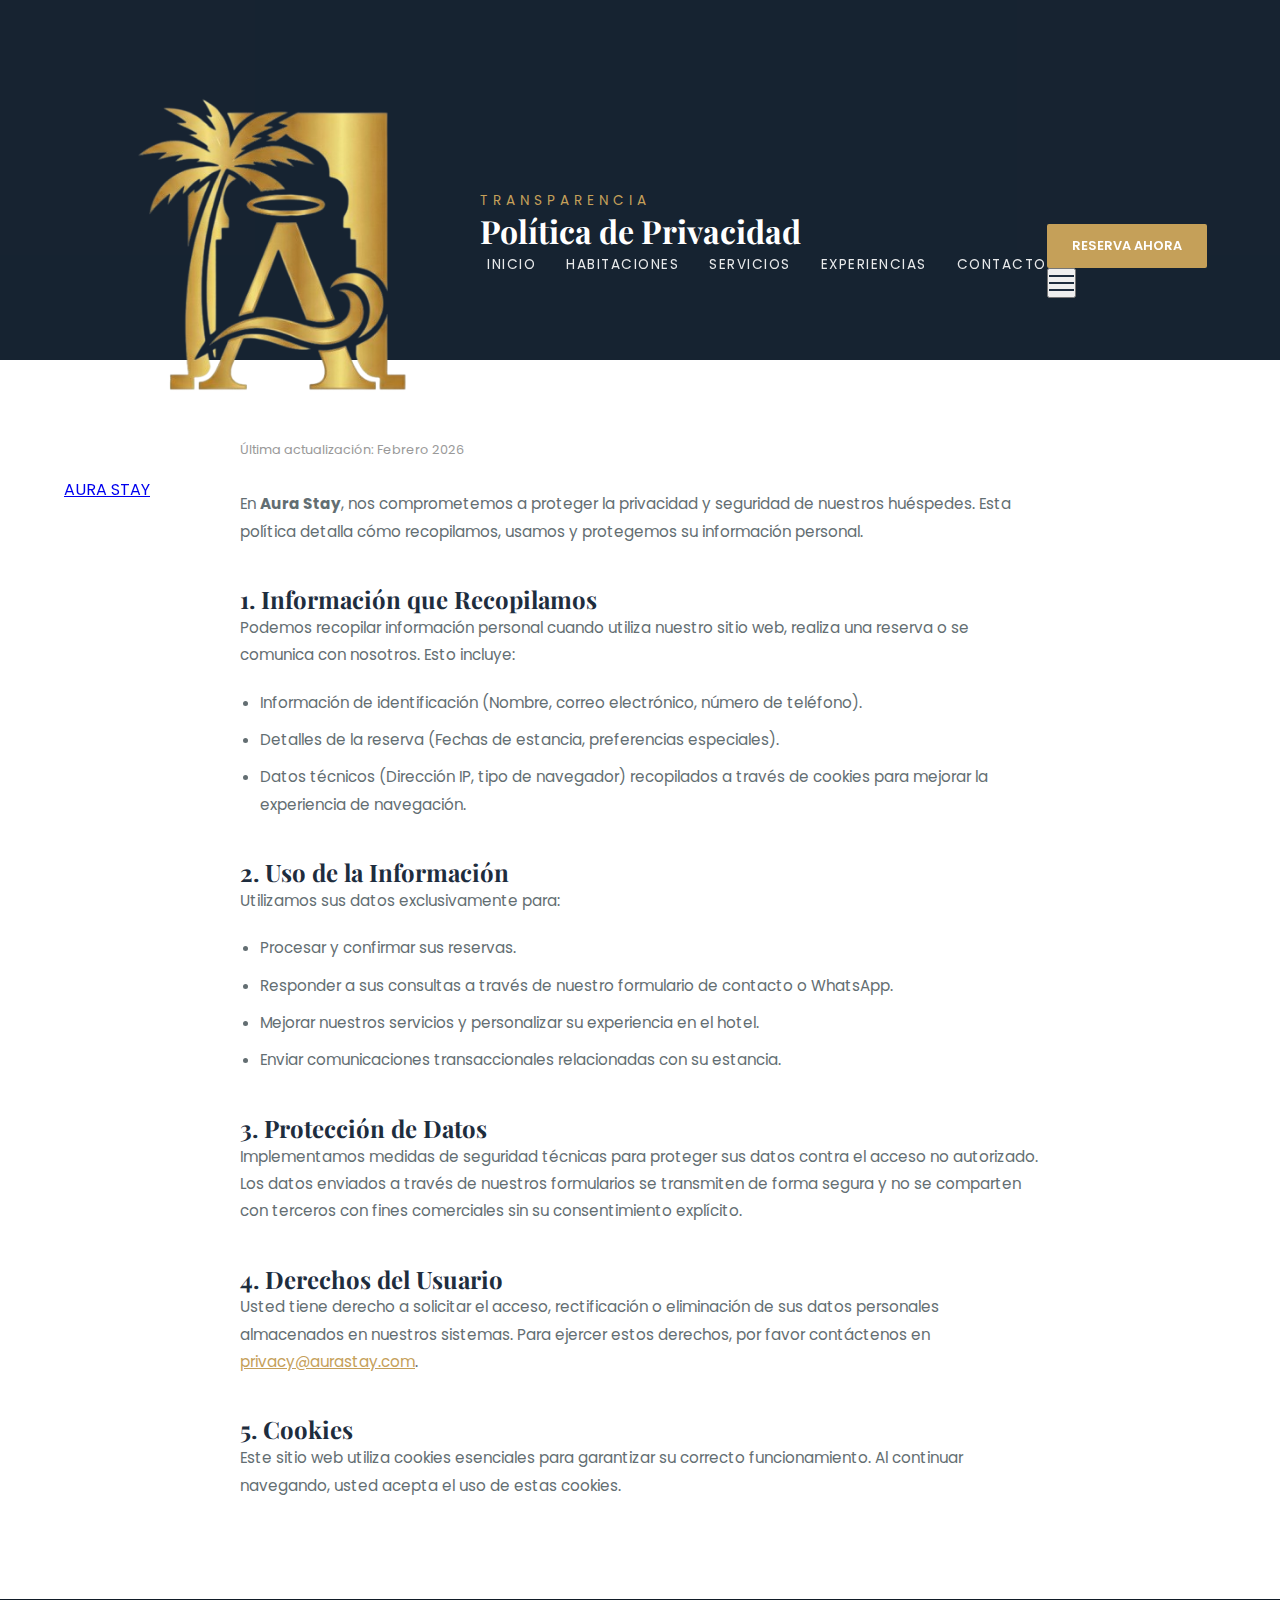
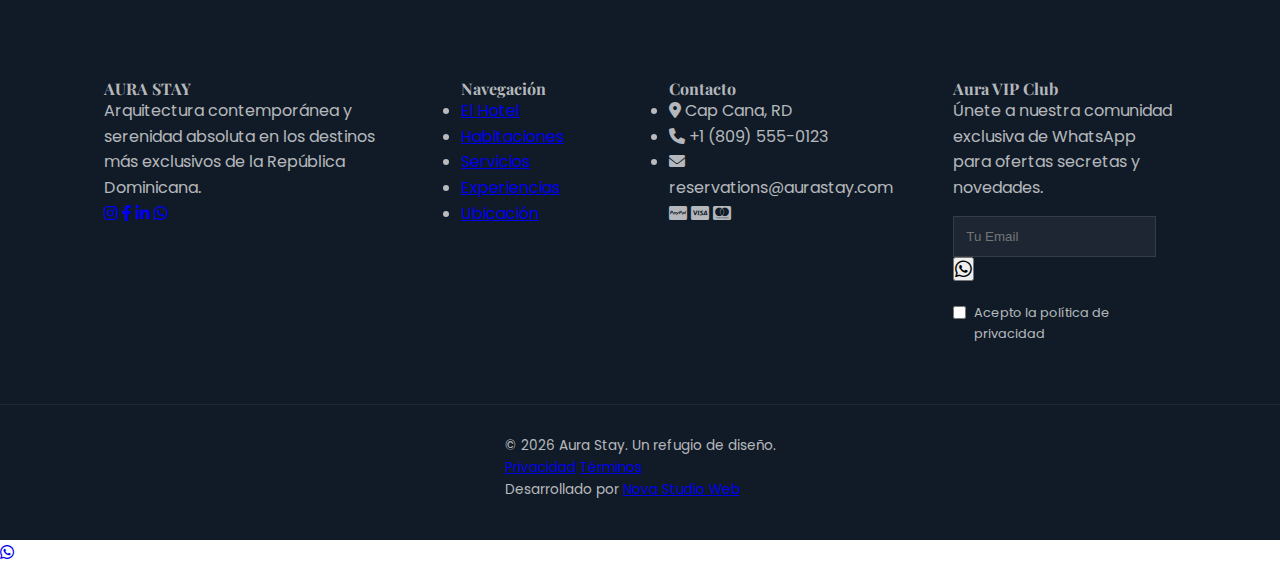
<file: privacy.html>
<!DOCTYPE html>
<html lang="es">
<head>
    <meta charset="UTF-8">
    <meta name="viewport" content="width=device-width, initial-scale=1.0">
    <title>Política de Privacidad | Aura Stay Boutique Hotel</title>
    <meta name="robots" content="noindex"> <link rel="icon" type="image/png" href="assets/img/favicon.png">
    
    <link href="https://fonts.googleapis.com/css2?family=Playfair+Display:wght@400;700&family=Poppins:wght@300;400;600&display=swap" rel="stylesheet">
    <link rel="stylesheet" href="https://cdnjs.cloudflare.com/ajax/libs/font-awesome/6.0.0/css/all.min.css">
    
    <link rel="stylesheet" href="./assets/css/style.css">
    <link rel="stylesheet" href="./assets/css/page.css">
        <link rel="icon" type="image/png" href="assets/img/logo_removed.png">

    <style>
        .legal-content { padding: 80px 0; max-width: 800px; margin: 0 auto; }
        .legal-content h2 { font-family: 'Playfair Display', serif; color: var(--dark-navy); margin-top: 40px; font-size: 1.5rem; }
        .legal-content p, .legal-content ul { font-family: 'Poppins', sans-serif; color: var(--text-muted); line-height: 1.8; font-size: 0.95rem; margin-bottom: 20px; }
        .legal-content ul { padding-left: 20px; }
        .legal-content li { margin-bottom: 10px; }
        .update-date { font-size: 0.8rem; color: #999; margin-bottom: 30px; display: block; }
    </style>
</head>
<body>
    
    <div id="header-container" role="banner"></div>

    <main id="main-content">
        <section class="page-hero" style="background-image: url('https://images.unsplash.com/photo-1450101499163-c8848c66ca85?q=80&w=1200'); height: 40vh; min-height: 300px;">
            <div class="container">
                <span class="subtitle">Transparencia</span>
                <h1>Política de Privacidad</h1>
            </div>
        </section>

        <section class="container">
            <div class="legal-content fade-up">
                <span class="update-date">Última actualización: Febrero 2026</span>
                
                <p>En <strong>Aura Stay</strong>, nos comprometemos a proteger la privacidad y seguridad de nuestros huéspedes. Esta política detalla cómo recopilamos, usamos y protegemos su información personal.</p>

                <h2>1. Información que Recopilamos</h2>
                <p>Podemos recopilar información personal cuando utiliza nuestro sitio web, realiza una reserva o se comunica con nosotros. Esto incluye:</p>
                <ul>
                    <li>Información de identificación (Nombre, correo electrónico, número de teléfono).</li>
                    <li>Detalles de la reserva (Fechas de estancia, preferencias especiales).</li>
                    <li>Datos técnicos (Dirección IP, tipo de navegador) recopilados a través de cookies para mejorar la experiencia de navegación.</li>
                </ul>

                <h2>2. Uso de la Información</h2>
                <p>Utilizamos sus datos exclusivamente para:</p>
                <ul>
                    <li>Procesar y confirmar sus reservas.</li>
                    <li>Responder a sus consultas a través de nuestro formulario de contacto o WhatsApp.</li>
                    <li>Mejorar nuestros servicios y personalizar su experiencia en el hotel.</li>
                    <li>Enviar comunicaciones transaccionales relacionadas con su estancia.</li>
                </ul>

                <h2>3. Protección de Datos</h2>
                <p>Implementamos medidas de seguridad técnicas para proteger sus datos contra el acceso no autorizado. Los datos enviados a través de nuestros formularios se transmiten de forma segura y no se comparten con terceros con fines comerciales sin su consentimiento explícito.</p>

                <h2>4. Derechos del Usuario</h2>
                <p>Usted tiene derecho a solicitar el acceso, rectificación o eliminación de sus datos personales almacenados en nuestros sistemas. Para ejercer estos derechos, por favor contáctenos en <a href="mailto:privacy@aurastay.com" style="color: var(--gold);">privacy@aurastay.com</a>.</p>

                <h2>5. Cookies</h2>
                <p>Este sitio web utiliza cookies esenciales para garantizar su correcto funcionamiento. Al continuar navegando, usted acepta el uso de estas cookies.</p>
            </div>
        </section>
    </main>

    <div id="footer-container" role="contentinfo"></div>
    <script src="./assets/js/main.js"></script>
</body>
</html>
</file>
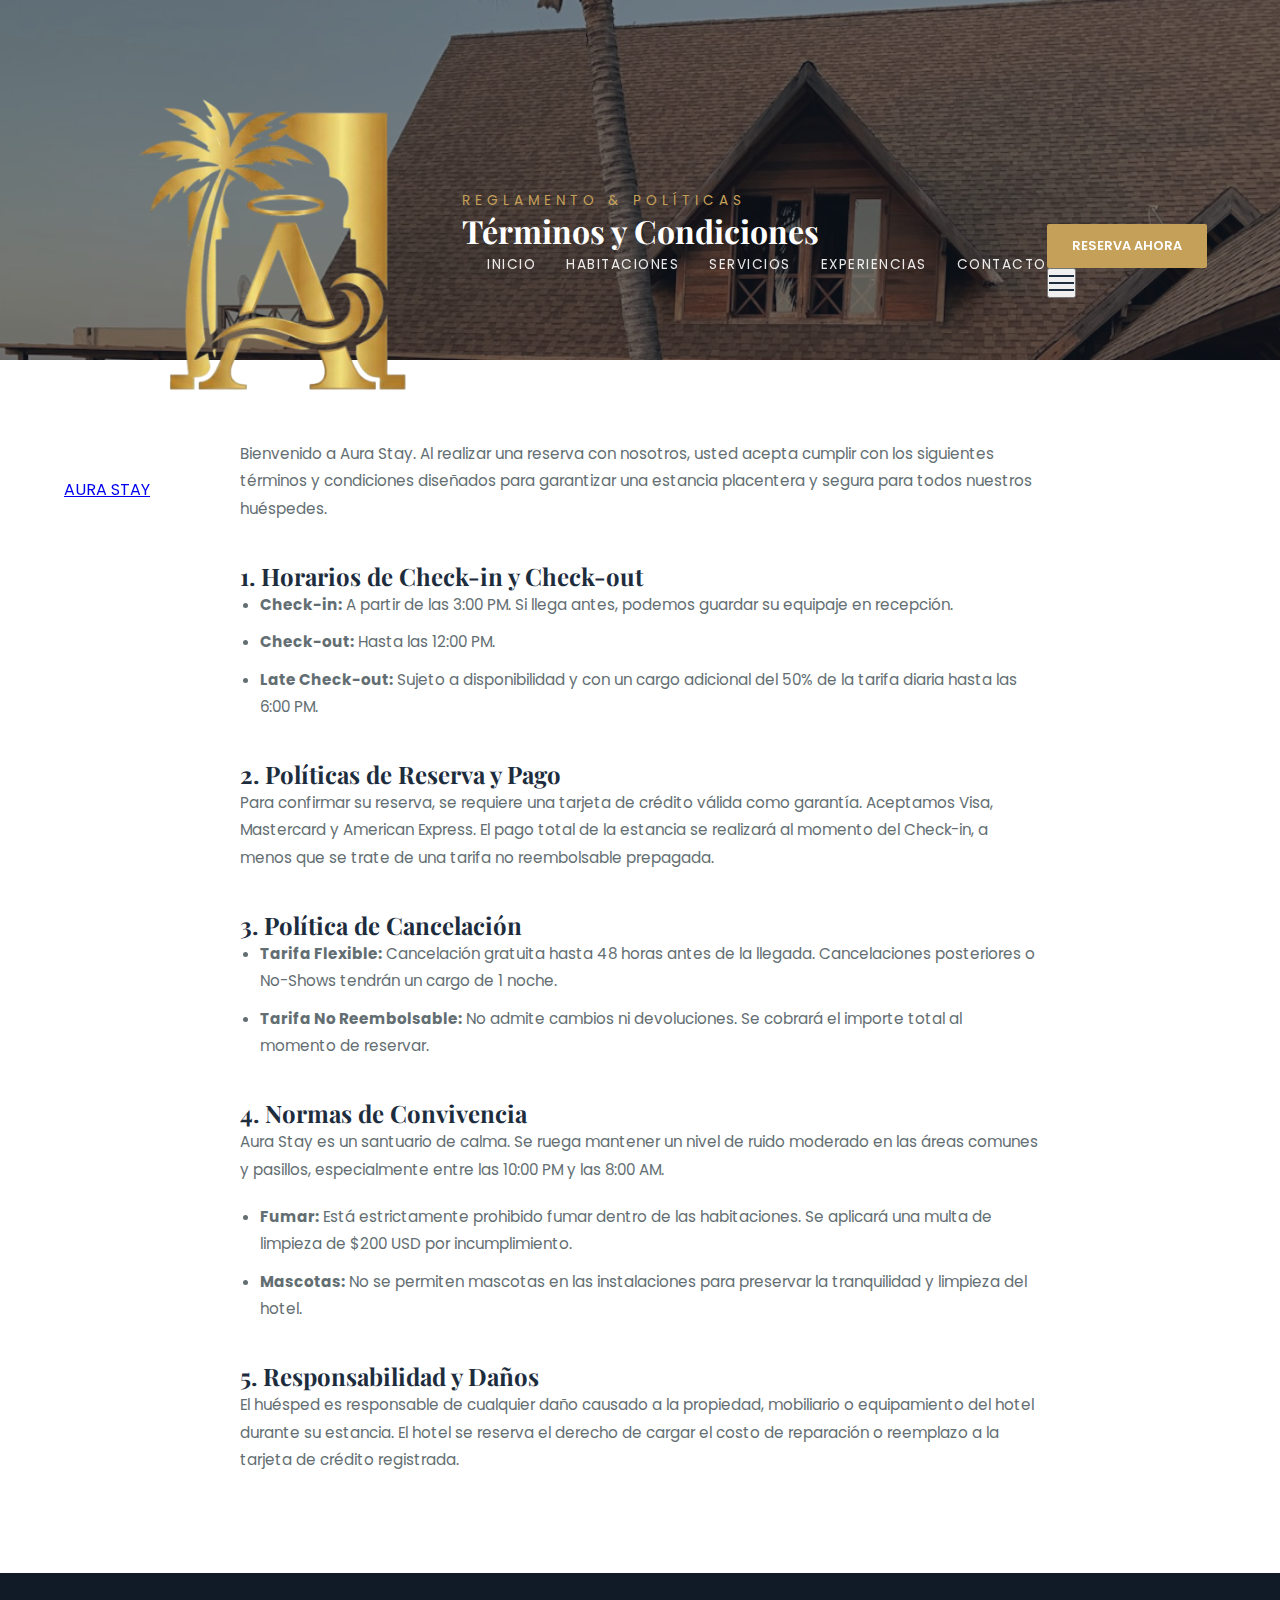
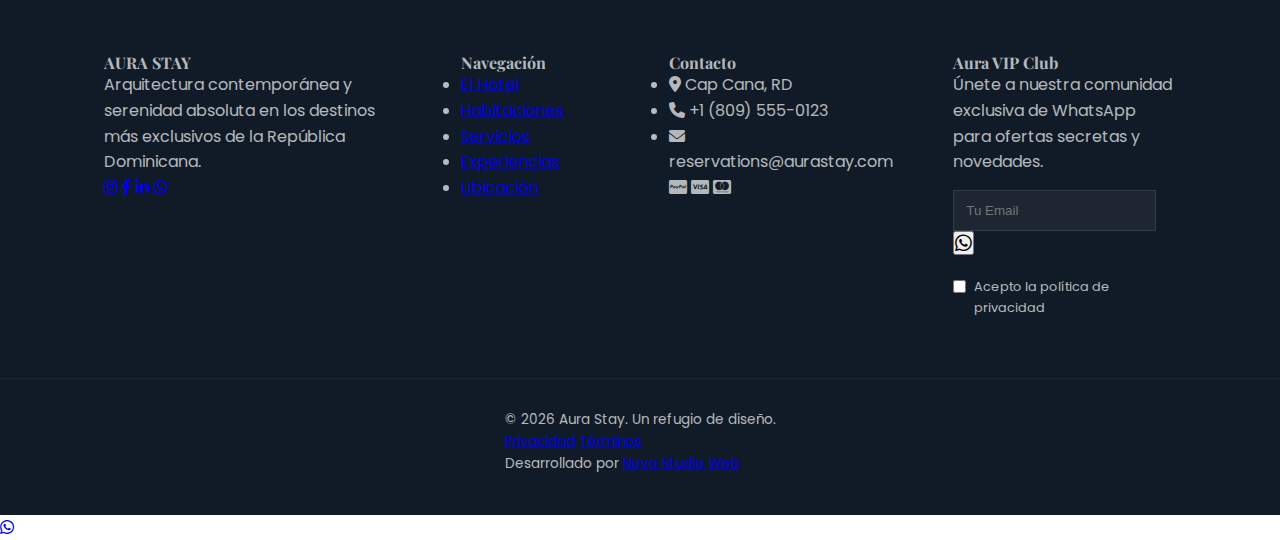
<file: terms.html>
<!DOCTYPE html>
<html lang="es">
<head>
    <meta charset="UTF-8">
    <meta name="viewport" content="width=device-width, initial-scale=1.0">
    <title>Términos y Condiciones | Aura Stay Boutique Hotel</title>
    <meta name="robots" content="noindex">
    
    <link rel="apple-touch-icon" href="./assets/img/logo_removed.png">
    <link rel="icon" type="image/png" href="./assets/img/logo_removed.png">
    <link rel="shortcut icon" href="./assets/img/logo_removed.png" type="image/x-icon">
        
    <link href="https://fonts.googleapis.com/css2?family=Playfair+Display:wght@400;700&family=Poppins:wght@300;400;600&display=swap" rel="stylesheet">
    <link rel="stylesheet" href="https://cdnjs.cloudflare.com/ajax/libs/font-awesome/6.0.0/css/all.min.css">
    
    <link rel="stylesheet" href="./assets/css/style.css">
    <link rel="stylesheet" href="./assets/css/page.css">
    
    <style>
        .legal-content { padding: 80px 0; max-width: 800px; margin: 0 auto; }
        .legal-content h2 { font-family: 'Playfair Display', serif; color: var(--dark-navy); margin-top: 40px; font-size: 1.5rem; }
        .legal-content p, .legal-content ul { font-family: 'Poppins', sans-serif; color: var(--text-muted); line-height: 1.8; font-size: 0.95rem; margin-bottom: 20px; }
        .legal-content ul { padding-left: 20px; }
        .legal-content li { margin-bottom: 10px; }
    </style>
</head>
<body>
    
    <div id="header-container" role="banner"></div>

    <main id="main-content">
        <section class="page-hero" style="background-image: url('./assets/img/terms.jpg'); height: 40vh; min-height: 300px;">
            <div class="container">
                <span class="subtitle">Reglamento & Políticas</span>
                <h1>Términos y Condiciones</h1>
            </div>
        </section>

        <section class="container">
            <div class="legal-content fade-up">
                <p>Bienvenido a Aura Stay. Al realizar una reserva con nosotros, usted acepta cumplir con los siguientes términos y condiciones diseñados para garantizar una estancia placentera y segura para todos nuestros huéspedes.</p>

                <h2>1. Horarios de Check-in y Check-out</h2>
                <ul>
                    <li><strong>Check-in:</strong> A partir de las 3:00 PM. Si llega antes, podemos guardar su equipaje en recepción.</li>
                    <li><strong>Check-out:</strong> Hasta las 12:00 PM.</li>
                    <li><strong>Late Check-out:</strong> Sujeto a disponibilidad y con un cargo adicional del 50% de la tarifa diaria hasta las 6:00 PM.</li>
                </ul>

                <h2>2. Políticas de Reserva y Pago</h2>
                <p>Para confirmar su reserva, se requiere una tarjeta de crédito válida como garantía. Aceptamos Visa, Mastercard y American Express. El pago total de la estancia se realizará al momento del Check-in, a menos que se trate de una tarifa no reembolsable prepagada.</p>

                <h2>3. Política de Cancelación</h2>
                <ul>
                    <li><strong>Tarifa Flexible:</strong> Cancelación gratuita hasta 48 horas antes de la llegada. Cancelaciones posteriores o No-Shows tendrán un cargo de 1 noche.</li>
                    <li><strong>Tarifa No Reembolsable:</strong> No admite cambios ni devoluciones. Se cobrará el importe total al momento de reservar.</li>
                </ul>

                <h2>4. Normas de Convivencia</h2>
                <p>Aura Stay es un santuario de calma. Se ruega mantener un nivel de ruido moderado en las áreas comunes y pasillos, especialmente entre las 10:00 PM y las 8:00 AM.</p>
                <ul>
                    <li><strong>Fumar:</strong> Está estrictamente prohibido fumar dentro de las habitaciones. Se aplicará una multa de limpieza de $200 USD por incumplimiento.</li>
                    <li><strong>Mascotas:</strong> No se permiten mascotas en las instalaciones para preservar la tranquilidad y limpieza del hotel.</li>
                </ul>

                <h2>5. Responsabilidad y Daños</h2>
                <p>El huésped es responsable de cualquier daño causado a la propiedad, mobiliario o equipamiento del hotel durante su estancia. El hotel se reserva el derecho de cargar el costo de reparación o reemplazo a la tarjeta de crédito registrada.</p>
            </div>
        </section>
    </main>

    <div id="footer-container" role="contentinfo"></div>
    <script src="./assets/js/main.js"></script>
</body>
</html>
</file>
<file: assets/css/style.css>
/* ==========================================================================
   1. VARIABLES Y CONFIGURACIÓN BASE
   ========================================================================== */
:root {
    --gold: #c5a059;
    --dark-navy: #1e2d3e;
    --midnight: #111b27;
    --soft-white: #f8f9fa;
    --text-main: #2d3436;
    --text-muted: #636e72;
    --white: #ffffff;
    --transition: all 0.4s cubic-bezier(0.165, 0.84, 0.44, 1);
    --container-width: 1200px;
}

* { 
    margin: 0; 
    padding: 0; 
    box-sizing: border-box; 
}

html {
    scroll-behavior: smooth;
}

body { 
    font-family: 'Poppins', sans-serif; 
    color: var(--text-main);
    background-color: var(--white);
    line-height: 1.6;
    -webkit-font-smoothing: antialiased;
}

h1, h2, h3, h4 { 
    font-family: 'Playfair Display', serif; 
    font-weight: 700;
    line-height: 1.2;
}

img {
    max-width: 100%;
    display: block;
}

.container {
    max-width: var(--container-width);
    margin: 0 auto;
    padding: 0 5%;
}

.text-center { text-align: center; }
.mt-50 { margin-top: 50px; }

/* ==========================================================================
   2. HEADER DINÁMICO
   ========================================================================== */
.main-header {
    position: fixed;
    top: 0;
    left: 0;
    width: 100%;
    z-index: 1000;
    transition: var(--transition);
    padding: 25px 0;
}

.header-scrolled {
    background: rgba(255, 255, 255, 0.98);
    padding: 15px 0;
    box-shadow: 0 4px 20px rgba(0,0,0,0.08);
}

.nav-container {
    display: flex;
    justify-content: space-between;
    align-items: center;
    padding: 0 5%;
}

.nav-logo a {
    font-family: 'Playfair Display', serif;
    font-size: 1.6rem;
    color: var(--white);
    text-decoration: none;
    letter-spacing: 3px;
    font-weight: 700;
}

.header-scrolled .nav-logo a { color: var(--dark-navy); }
.nav-logo span { font-weight: 300; }

.nav-menu {
    display: flex;
    list-style: none;
    gap: 30px;
}

.nav-link {
    text-decoration: none;
    color: rgba(255,255,255,0.9);
    font-size: 0.85rem;
    font-weight: 400;
    text-transform: uppercase;
    letter-spacing: 1.5px;
    transition: 0.3s;
}

.header-scrolled .nav-link { color: var(--text-main); }
.nav-link:hover, .nav-link.active { color: var(--gold) !important; }

.btn-book-nav {
    background: var(--gold);
    color: var(--white);
    padding: 12px 25px;
    text-decoration: none;
    font-size: 0.8rem;
    font-weight: 600;
    text-transform: uppercase;
    border-radius: 2px;
    transition: var(--transition);
}

/* ==========================================================================
   3. HERO SECTION
   ========================================================================== */
.hero { 
    height: 100vh; 
    background: linear-gradient(rgba(0,0,0,0.4), rgba(0,0,0,0.7)), 
                url('https://images.unsplash.com/photo-1566073771259-6a8506099945?auto=format&fit=crop&q=80') center/cover;
    display: flex; 
    align-items: center; 
    position: relative;
    color: var(--white);
}

.hero-content { 
    max-width: 800px; 
    margin-left: 5%;
    z-index: 2;
}

.hero-content h1 { 
    font-size: 4.5rem; 
    margin: 20px 0;
    text-shadow: 2px 2px 10px rgba(0,0,0,0.3);
}

.subtitle { 
    text-transform: uppercase; 
    letter-spacing: 5px; 
    font-size: 0.85rem; 
    color: var(--gold);
    display: block;
    padding-top: 80px;
}

.hero-btns { margin: 30px 0; }

/* ==========================================================================
   4. BOTONES REFINADOS
   ========================================================================== */
.btn-primary, .btn-dark {
    background: var(--dark-navy);
    color: var(--white);
    padding: 18px 35px;
    border: none;
    display: inline-block;
    text-decoration: none;
    font-weight: 600;
    text-transform: uppercase;
    letter-spacing: 1px;
    transition: var(--transition);
    cursor: pointer;
}

.btn-primary:hover {
    background: var(--gold);
    transform: translateY(-3px);
    box-shadow: 0 10px 20px rgba(0,0,0,0.2);
}

.btn-secondary {
    background: transparent;
    border: 2px solid var(--white);
    color: var(--white);
    padding: 16px 35px;
    display: inline-block;
    text-decoration: none;
    transition: var(--transition);
}

.btn-secondary:hover { background: var(--white); color: var(--dark-navy); }

.btn-outline-dark {
    background: transparent;
    border: 1px solid var(--dark-navy);
    padding: 15px 30px;
    color: var(--dark-navy);
    text-decoration: none;
    text-transform: uppercase;
    font-size: 0.85rem;
    font-weight: 600;
    transition: var(--transition);
}

.btn-outline-dark:hover { background: var(--dark-navy); color: var(--white); }

/* ==========================================================================
   5. SECCIÓN HABITACIONES (INDEX)
   ========================================================================== */
.rooms { padding: 100px 0; background: var(--soft-white); }

.section-tag { color: var(--gold); font-weight: 600; letter-spacing: 2px; text-transform: uppercase; font-size: 0.8rem; }

.room-grid { 
    display: grid; 
    grid-template-columns: repeat(auto-fit, minmax(320px, 1fr)); 
    gap: 30px; 
    margin-top: 50px;
}

.room-card { 
    background: var(--white);
    overflow: hidden;
    box-shadow: 0 15px 35px rgba(0,0,0,0.05);
    transition: var(--transition);
}

.room-card:hover { transform: translateY(-10px); }

.room-card::before {
    content: "";
    display: block;
    height: 300px;
    background-size: cover;
    background-position: center;
}

.card-1::before { background-image: url('https://images.unsplash.com/photo-1618773928121-c32242e63f39?q=80&w=500'); }
.card-2::before { background-image: url('https://images.unsplash.com/photo-1590490360182-c33d57733427?q=80&w=500'); }
.card-3::before { background-image: url('https://images.unsplash.com/photo-1582719478250-c89cae4dc85b?q=80&w=500'); }

.room-info { padding: 30px; }
.room-info h3 { font-size: 1.8rem; margin-bottom: 10px; }
.price { color: var(--gold); font-weight: 700; font-size: 1.2rem; display: block; margin-top: 15px; }
.price small { font-weight: 300; font-size: 0.8rem; color: var(--text-muted); }

/* ==========================================================================
   6. SECCIÓN SERVICIOS (Asimétrica)
   ========================================================================== */
.services { padding: 100px 0; }
.flex-services { display: flex; align-items: center; gap: 80px; }

.services-img { flex: 1.2; position: relative; }
.services-img img { 
    width: 100%; 
    box-shadow: 20px 20px 0px var(--dark-navy);
}

.rating-badge {
    position: absolute;
    bottom: -20px;
    right: 20px;
    background: var(--white);
    padding: 15px 25px;
    box-shadow: 0 10px 30px rgba(0,0,0,0.1);
    display: flex;
    align-items: center;
    gap: 10px;
}

.star { color: var(--gold); }

.services-content { flex: 1; }

.service-list { list-style: none; margin: 30px 0; }
.service-list li { 
    display: flex; 
    gap: 20px;
    margin-bottom: 25px; 
    padding-bottom: 15px;
    border-bottom: 1px solid #eee;
}

.service-list strong { color: var(--dark-navy); font-size: 1.1rem; display: block; }
.service-list p { font-size: 0.9rem; color: var(--text-muted); }

/* ==========================================================================
   7. STATS & CTA
   ========================================================================== */
.stats { padding: 80px 0; background: var(--dark-navy); color: var(--white); }
.stats-grid { 
    display: grid; 
    grid-template-columns: repeat(4, 1fr); 
    text-align: center; 
}

.stat-number { font-family: 'Playfair Display'; font-size: 3rem; color: var(--gold); display: block; }
.stat-label { font-size: 0.8rem; text-transform: uppercase; letter-spacing: 1px; }

.cta-final { padding: 100px 0; background: var(--soft-white); }
.cta-features { display: flex; justify-content: center; gap: 30px; margin: 30px 0; font-weight: 600; font-size: 0.9rem; }
.disclaimer { margin-top: 20px; font-size: 0.75rem; color: var(--text-muted); }

/* ==========================================================================
   8. FOOTER "MIDNIGHT"
   ========================================================================== */
.main-footer { 
    background: var(--midnight); 
    color: rgba(255,255,255,0.7); 
    padding: 80px 0 40px; 
}

.footer-grid { 
    display: grid; 
    grid-template-columns: 2fr 1fr 1fr 1.5fr; 
    gap: 60px; 
}

.footer-brand h4 { color: var(--white); margin-bottom: 20px; font-size: 1.8rem; letter-spacing: 2px; }
.footer-links h4 { color: var(--white); margin-bottom: 25px; font-size: 1rem; text-transform: uppercase; letter-spacing: 2px; }
.footer-links ul { list-style: none; }
.footer-links ul li { margin-bottom: 12px; }
.footer-links a { color: inherit; text-decoration: none; transition: 0.3s; }
.footer-links a:hover { color: var(--gold); padding-left: 5px; }

.footer-form { display: flex; flex-direction: column; gap: 10px; margin-top: 15px; }
.footer-form input { 
    background: rgba(255,255,255,0.05); 
    border: 1px solid rgba(255,255,255,0.1); 
    padding: 12px; 
    color: var(--white); 
}

.btn-gold-small {
    background: var(--gold);
    color: var(--white);
    border: none;
    padding: 12px;
    cursor: pointer;
    font-weight: 600;
    text-transform: uppercase;
}

.footer-bottom { 
    margin-top: 60px; 
    padding-top: 30px; 
    border-top: 1px solid rgba(255,255,255,0.05);
    display: flex;
    justify-content: space-between;
    font-size: 0.85rem;
}

/* ==========================================================================
   10. ESTILOS PÁGINAS EXTERNAS (Rooms, Services, Exp, Contact)
   ========================================================================== */

/* Hero de Páginas Secundarias */
.page-hero {
    height: 60vh;
    display: flex;
    align-items: center;
    color: var(--white);
    background-size: cover;
    background-position: center;
    position: relative;
    padding-top: 80px;
}

.page-hero::before {
    content: "";
    position: absolute;
    top: 0; left: 0; width: 100%; height: 100%;
    background: rgba(17, 27, 39, 0.55);
}

.page-hero .container { position: relative; z-index: 2; }

/* Detalle de Habitaciones (Página Habitaciones) */
.rooms-list { padding: 100px 0; }
.room-detail-card {
    display: flex;
    gap: 60px;
    margin-bottom: 100px;
    align-items: center;
}
.room-detail-card.reverse { flex-direction: row-reverse; }
.room-detail-img { flex: 1.2; overflow: hidden; }
.room-detail-img img { transition: var(--transition); }
.room-detail-card:hover .room-detail-img img { transform: scale(1.05); }
.room-detail-info { flex: 1; }
.amenities-list {
    list-style: none;
    margin: 25px 0;
    display: grid;
    grid-template-columns: 1fr 1fr;
    gap: 15px;
    color: var(--text-muted);
    font-size: 0.9rem;
}

/* Grid de Servicios Detallado */
.services-full { padding: 100px 0; background: var(--soft-white); }
.services-grid-detailed {
    display: grid;
    grid-template-columns: repeat(auto-fit, minmax(250px, 1fr));
    gap: 40px;
}
.service-block {
    background: var(--white);
    padding: 40px;
    position: relative;
    transition: var(--transition);
    border-bottom: 3px solid transparent;
}
.service-block:hover { border-color: var(--gold); transform: translateY(-5px); }
.service-number {
    font-family: 'Playfair Display';
    font-size: 3rem;
    color: rgba(197, 160, 89, 0.15);
    position: absolute;
    top: 20px; right: 30px;
}

/* Experiencias */
.experience-gallery { padding: 100px 0; }
.exp-row { display: flex; align-items: center; gap: 80px; margin-bottom: 100px; }
.exp-row.reverse { flex-direction: row-reverse; }
.exp-img { flex: 1; }
.exp-text { flex: 1; }
.exp-text h3 { font-size: 2.5rem; margin-bottom: 20px; }

/* Página de Contacto */
.contact-page { padding: 180px 0 100px; background: var(--soft-white); }
.flex-contact { display: flex; gap: 100px; align-items: flex-start; }
.contact-info { flex: 1; }
.contact-info h1 { font-size: 3.5rem; margin-bottom: 25px; }
.info-item { margin-bottom: 30px; }
.info-item strong { display: block; color: var(--gold); text-transform: uppercase; font-size: 0.8rem; letter-spacing: 1px; }

.contact-form-box { 
    flex: 1; 
    background: var(--white); 
    padding: 60px; 
    box-shadow: 0 30px 60px rgba(0,0,0,0.07); 
}
.form-group { margin-bottom: 25px; }
.form-group label { display: block; font-size: 0.85rem; margin-bottom: 10px; font-weight: 600; }
.form-group input, .form-group select, .form-group textarea {
    width: 100%; padding: 15px; border: 1px solid #e1e1e1; background: #fcfcfc; font-family: inherit; transition: 0.3s;
}
.form-group input:focus { outline: none; border-color: var(--gold); background: #fff; }

/* ==========================================================================
   9. RESPONSIVE DESIGN
   ========================================================================== */
@media (max-width: 992px) {
    .flex-services, .room-detail-card, .flex-contact, .exp-row { flex-direction: column !important; gap: 40px; }
    .footer-grid { grid-template-columns: 1fr 1fr; }
    .hero-content h1 { font-size: 3rem; }
    .stats-grid { grid-template-columns: 1fr 1fr; gap: 30px; }
    .page-hero { height: 50vh; }
}

@media (max-width: 768px) {
    .nav-menu { display: none; }
    .footer-grid { grid-template-columns: 1fr; }
    .cta-features { flex-direction: column; gap: 10px; }
    .contact-form-box { padding: 30px; }
}
</file>
<file: assets/css/page.css>
/* ==========================================================================
   ESTILOS PÁGINAS EXTERNAS (Rooms, Services, Exp, Contact)
   ========================================================================== */

/* HERO DE PÁGINAS (PARALLAX + CORRECCIÓN) */
.page-hero {
    height: 60vh;
    /* Fondo más oscuro y Parallax */
    background-color: var(--dark-navy);
    background-size: cover;
    background-position: center;
    background-attachment: fixed;
    background-repeat: no-repeat;
    
    display: flex !important;
    align-items: center !important;
    justify-content: center !important; /* Centrado */
    position: relative;
    padding-top: 0; /* JS centering fix */
    color: var(--white);
}

.page-hero::before {
    content: "";
    position: absolute;
    top: 0; left: 0; width: 100%; height: 100%;
    background: rgba(17, 27, 39, 0.55); /* Overlay */
}

.page-hero .container { 
    position: relative; 
    z-index: 2; 
    text-align: left; /* O center */
}

/* Backgrounds específicos de páginas */

/* 1. Habitaciones */
.rooms-hero { 
    background-image: linear-gradient(rgba(30, 45, 62, 0.6), rgba(30, 45, 62, 0.6)), 
    url('../img/rooms-hero.jpg'); 
}

/* 2. Servicios */
.services-hero { 
    background-image: linear-gradient(rgba(30, 45, 62, 0.6), rgba(30, 45, 62, 0.6)), 
    url('../img/services-hero.jpg'); 
}

/* 3. Experiencias */
.experiences-hero { 
    background-image: linear-gradient(rgba(30, 45, 62, 0.6), rgba(30, 45, 62, 0.6)), 
    url('../img/experiences-hero.jpg'); 
}

/* 4. Contacto */
.contact-hero { 
    background-image: linear-gradient(rgba(30, 45, 62, 0.6), rgba(30, 45, 62, 0.6)), 
    url('../img/contact-hero.jpg'); 
}

/* -----------------------------------------------------
   HABITACIONES (DETALLE)
----------------------------------------------------- */
.rooms-list { padding: 100px 0; }

.room-detail-card {
    display: flex;
    gap: 60px;
    margin-bottom: 100px;
    align-items: center;
}

.room-detail-card.reverse { flex-direction: row-reverse; }

.room-detail-img { 
    flex: 1.2; 
    overflow: hidden; 
    border-radius: 2px;
    box-shadow: 20px 20px 0px rgba(30, 45, 62, 0.05);
}

.room-detail-img img { 
    transition: transform 0.8s cubic-bezier(0.2, 0.8, 0.2, 1);
    width: 100%;
}

.room-detail-card:hover .room-detail-img img { transform: scale(1.05); }
.room-detail-info { flex: 1; }

.amenities-list {
    list-style: none;
    margin: 25px 0;
    display: grid;
    grid-template-columns: 1fr 1fr;
    gap: 15px;
    color: var(--text-muted);
    font-size: 0.9rem;
}

/* -----------------------------------------------------
   SERVICIOS (GRID DE LUJO)
----------------------------------------------------- */
.services-full { padding: 100px 0; background: var(--soft-white); }

.services-grid-detailed {
    display: grid;
    grid-template-columns: repeat(auto-fit, minmax(280px, 1fr));
    gap: 40px;
}

.service-block {
    background: var(--white);
    padding: 50px 40px;
    position: relative;
    transition: transform 0.4s ease, box-shadow 0.4s ease;
    border-bottom: 3px solid transparent;
    box-shadow: 0 10px 40px -10px rgba(0,0,0,0.05);
}

.service-block:hover { 
    border-color: var(--gold); 
    transform: translateY(-8px);
    box-shadow: 0 20px 50px -10px rgba(0,0,0,0.1);
}

.service-number {
    font-family: 'Playfair Display';
    font-size: 4rem;
    color: rgba(197, 160, 89, 0.1);
    position: absolute;
    top: 20px; right: 30px;
    line-height: 1;
}

/* -----------------------------------------------------
   EXPERIENCIAS (GALERÍA)
----------------------------------------------------- */
.experience-gallery { padding: 100px 0; }

.exp-row { 
    display: flex; 
    align-items: center; 
    gap: 80px; 
    margin-bottom: 120px; 
}

.exp-row.reverse { flex-direction: row-reverse; }

.exp-img { 
    flex: 1; 
    position: relative;
}

/* Marco decorativo */
.exp-img::after {
    content: '';
    position: absolute;
    top: 20px; left: -20px;
    width: 100%; height: 100%;
    border: 1px solid var(--gold);
    z-index: -1;
    transition: 0.4s;
}

.exp-row.reverse .exp-img::after { left: auto; right: -20px; }
.exp-row:hover .exp-img::after { top: 10px; left: -10px; }
.exp-row.reverse:hover .exp-img::after { top: 10px; right: -10px; }

.exp-text { flex: 1; }
.exp-text h3 { font-size: 2.5rem; margin-bottom: 20px; }

/* -----------------------------------------------------
   CONTACTO
----------------------------------------------------- */
.contact-page { padding: 100px 0; background: var(--soft-white); }
.flex-contact { display: flex; gap: 100px; align-items: flex-start; }
.contact-info { flex: 1; }
.contact-info h1 { font-size: 3.5rem; margin-bottom: 25px; }
.info-item { margin-bottom: 30px; border-left: 3px solid var(--gold); padding-left: 20px; }
.info-item strong { display: block; color: var(--gold); text-transform: uppercase; font-size: 0.8rem; letter-spacing: 1px; margin-bottom: 5px; }

.contact-form-box { 
    flex: 1; 
    background: var(--white); 
    padding: 60px; 
    box-shadow: 0 30px 60px rgba(0,0,0,0.07); 
}

.form-group { margin-bottom: 25px; }
.form-group label { display: block; font-size: 0.85rem; margin-bottom: 10px; font-weight: 600; color: var(--dark-navy); }

.form-group input, .form-group select, .form-group textarea {
    width: 100%; padding: 15px; border: 1px solid #e1e1e1; background: #fcfcfc; font-family: inherit; transition: 0.3s;
    font-size: 0.95rem;
}

.form-group input:focus, .form-group select:focus, .form-group textarea:focus { 
    outline: none; 
    border-color: var(--gold); 
    background: #fff; 
    box-shadow: 0 0 0 4px rgba(197, 160, 89, 0.1);
}

/* -----------------------------------------------------
   RESPONSIVE PÁGINAS INTERNAS
----------------------------------------------------- */
@media (max-width: 992px) {
    .room-detail-card, 
    .flex-contact, 
    .exp-row { 
        flex-direction: column !important; 
        gap: 50px; 
    }
    
    .room-detail-img, .exp-img { width: 100%; }
    .exp-img::after { display: none; }
    .page-hero { height: 45vh; }
}

@media (max-width: 768px) {
    .contact-form-box { padding: 30px; }
    .service-block { padding: 30px 20px; }
    .contact-info h1 { font-size: 2.5rem; }
}

/* --- ANIMACIONES PARA LA COLUMNA DE CONTACTO EN FOOTER --- */

/* 1. Transiciones base para que el movimiento sea fluido */
.contact-list li, 
.contact-list li a, 
.contact-list li i {
    transition: all 0.3s ease;
}

/* 2. Efecto Hover en los elementos de la lista */
.contact-list li:hover {
    transform: translateX(8px); /* Se desliza suavemente hacia la derecha */
}

/* 3. El icono y el texto se iluminan en dorado al pasar el ratón */
.contact-list li:hover i,
.contact-list li:hover a,
.contact-list li:hover span {
    color: var(--gold) !important; /* Usamos !important para sobrescribir el estilo en línea (inline) del HTML */
}

/* 4. Transiciones base para los iconos de tarjetas de crédito */
.trust-icons i {
    transition: transform 0.3s cubic-bezier(0.175, 0.885, 0.32, 1.275), color 0.3s ease;
    cursor: pointer;
    display: inline-block; /* Necesario para que el transform funcione perfectamente */
}

/* 5. Efecto Hover en los métodos de pago */
.trust-icons i:hover {
    transform: scale(1.2) translateY(-4px); /* El icono crece un poco y da un pequeño "salto" hacia arriba */
    color: var(--gold); /* Cambia al dorado de la marca */
}

/* ==========================================================================
   ANIMACIONES PREMIUM PARA EL NAVBAR (AURA STAY)
   ========================================================================== */

/* --- 1. ENLACES DEL MENÚ (Línea central dorada) --- */
.nav-link {
    position: relative;
    transition: color 0.3s ease;
    text-decoration: none;
}

/* Creamos la línea invisible debajo del texto */
.nav-link::after {
    content: '';
    position: absolute;
    width: 0;
    height: 2px;
    bottom: -6px; /* Ajusta la distancia entre el texto y la línea */
    left: 50%;
    background-color: var(--gold, #d4af37);
    transition: all 0.3s cubic-bezier(0.25, 0.46, 0.45, 0.94); /* Curva muy elegante */
    transform: translateX(-50%);
}

/* Efecto al pasar el cursor */
.nav-link:hover {
    color: var(--gold, #d4af37) !important;
}

.nav-link:hover::after {
    width: 100%; /* La línea crece hasta cubrir el texto */
}

/* Opcional: Para mantener el enlace activo (la página en la que estás) resaltado */
.nav-link.active::after {
    width: 100%;
}
.nav-link.active {
    color: var(--gold, #d4af37);
    font-weight: 600;
}


/* --- 2. BOTÓN DE RESERVA (Levitación y resplandor) --- */
.btn-book-nav {
    display: inline-flex;
    align-items: center;
    justify-content: center;
    transition: all 0.4s cubic-bezier(0.175, 0.885, 0.32, 1.275); /* Efecto de rebote premium */
}

.btn-book-nav:hover {
    transform: translateY(-3px); /* Se eleva ligeramente */
    box-shadow: 0 8px 20px rgba(212, 175, 55, 0.25); /* Sombra dorada */
    background-color: var(--gold, #d4af37); /* Aseguramos que el fondo sea el dorado principal */
    color: #ffffff; /* Texto blanco en hover */
    border-color: var(--gold, #d4af37);
}


/* --- 3. ICONO DE MENÚ MÓVIL (Interacción de las barras) --- */
.mobile-menu-toggle .bar {
    display: block;
    width: 25px;
    height: 2px;
    margin: 5px auto;
    background-color: var(--dark-navy, #1e2d3e); /* Color de las barras */
    transition: all 0.3s ease-in-out;
}

/* Efecto Hover: Las barras se separan un poco como si "respiraran" y se pintan de dorado */
.mobile-menu-toggle:hover .bar:nth-child(1) {
    transform: translateY(-2px);
    background-color: var(--gold, #d4af37);
}
.mobile-menu-toggle:hover .bar:nth-child(2) {
    background-color: var(--gold, #d4af37);
}
.mobile-menu-toggle:hover .bar:nth-child(3) {
    transform: translateY(2px);
    background-color: var(--gold, #d4af37);
}

/* Si tu JS le añade una clase 'active' al menú al hacer click, esto lo convierte en una "X" */
.mobile-menu-toggle.active .bar:nth-child(1) {
    transform: translateY(7px) rotate(45deg);
}
.mobile-menu-toggle.active .bar:nth-child(2) {
    opacity: 0; /* La barra del medio desaparece */
}
.mobile-menu-toggle.active .bar:nth-child(3) {
    transform: translateY(-7px) rotate(-45deg);
}
</file>
